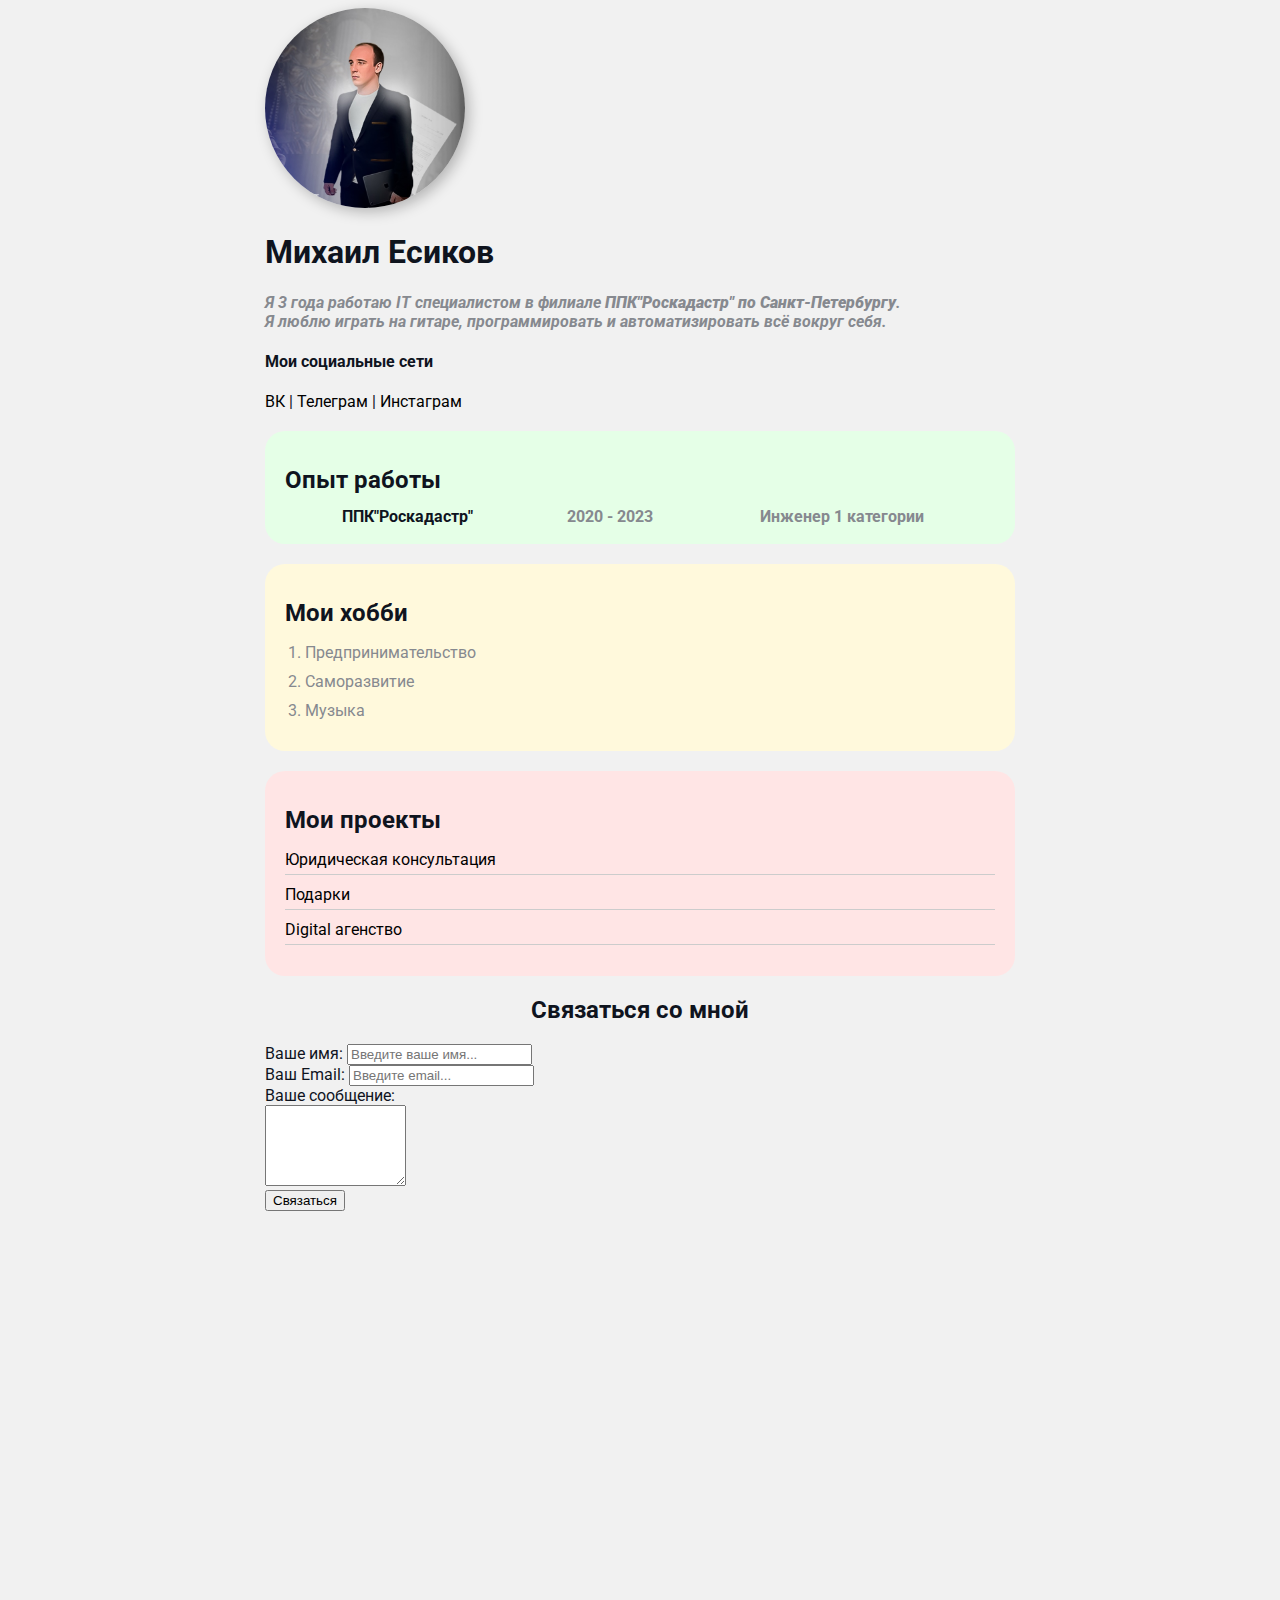
<file: index.html>
<!DOCTYPE html>
<html lang="ru">
<head>
    <meta charset="UTF-8">
    <meta name="viewport" content="width=device-width, initial-scale=1.0">
    <link rel="stylesheet" href="css/index.css">
    <title>Михаил резюме</title>
</head>
<body>

    <div class="container">
        <div class="info">
            <img class="avatar" src="img/MyPhoto.jpg" alt="Моё фото">
            <h1>Михаил Есиков</h1>
            <p>Я 3 года работаю IT специалистом в филиале <strong>ППК"Роскадастр" по Санкт-Петербургу</strong>.</p>
            <p>Я люблю играть на гитаре, программировать и автоматизировать всё вокруг себя.</p>
        
            <h4>Мои социальные сети</h4>
            <a target="_blank" href="https://vk.com/dedwolf">ВК</a>
            |
            <a target="_blank" href="https://t.me/DedmasterDeveloper">Телеграм</a>
            |
            <a href="#">Инстаграм</a>
        </div>

        <div class="card bg-green">
            <h2>Опыт работы</h2>
            <table class="table">
                <!-- <thead>
                    <th>Название</th>
                    <th>Год</th>
                    <th>Должность</th>
                </thead> -->
                <tbody>
                    <tr>
                        <th>ППК"Роскадастр"</th>
                        <th>2020 - 2023</th>
                        <th>Инженер 1 категории</th>
                    </tr>
                </tbody>
            </table>
        </div>
        
        <div class="card bg-yellow">
            <h2>Мои хобби</h2>
            <ol class="list">
                <li>Предпринимательство</li>
                <li>Саморазвитие</li>
                <li>Музыка</li>
            </ol>
        </div>
        
        <div class="card bg-red">
            <h2>Мои проекты</h2>
            <ul class="link-list">
                <li><a href="#">Юридическая консультация</a></li>
                <li><a href="#">Подарки</a></li>
                <li><a href="#">Digital агенство</a></li>
            </ul>
        </div>
        

        <div class="contact">
            <h2>Связаться со мной</h2>
            <form action="/">
                <label for="name">Ваше имя:</label>
                <input type="text" id="name" placeholder="Введите ваше имя...">
                <br>
                <label for="email">Ваш Email:</label>
                <input type="email" id="email" placeholder="Введите email...">
                <br>
                <label for="text">Ваше сообщение:</label>
                <br>
                <textarea id="text" cols="15" rows="5"></textarea>
                <br>
                <input type="submit" value="Связаться">
            </form>
        </div>

        <div style="margin-bottom: 500px;"></div>

</div>
</body>
</html>
</file>
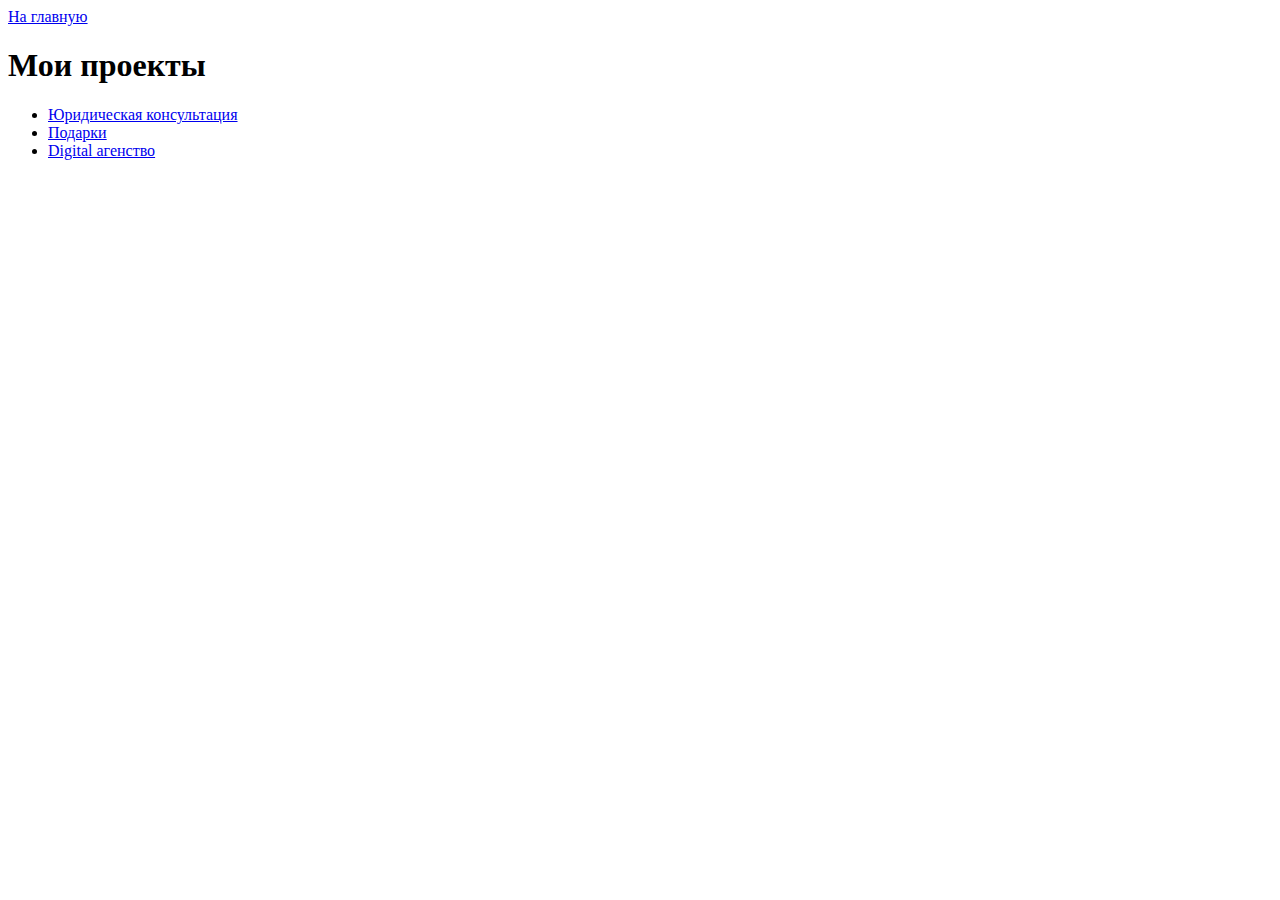
<file: order.html>
<!DOCTYPE html>
<html lang="en">
<head>
    <meta charset="UTF-8">
    <meta name="viewport" content="width=device-width, initial-scale=1.0">
    <title>Мои проекты</title>
</head>
<body>
    <a href="index.html">На главную</a>
    <h1>Мои проекты</h1>
    <ul>
        <li><a href="#">Юридическая консультация</a></li>
        <li><a href="#">Подарки</a></li>
        <li><a href="#">Digital агенство</a></li>
    </ul>
</body>
</html>
</file>
<file: css/index.css>
@import url('https://fonts.googleapis.com/css2?family=Roboto&display=swap');

/* *{
    padding: 0;
    margin: 0;
} */

body {
    background-color: #f1f1f1;
    color: #0f141e;

    /* font-size: 16px;
    font-weight: normal;
    font-family: 'Roboto', sans-serif; */

    font: normal 16px 'Roboto', sans-serif;
}

a{
    color: black;
    text-decoration: none;
}

a:hover{
    text-decoration: underline;
}

a:active{
    color: blue;
}

a:visited{
    color: grey;
}

.avatar {
    width: 200px;
    height: 200px;
    border-radius: 50%;
    box-shadow: 4px 4px 14px rgba(0, 0, 0, 0.25);
}

.info {
    margin-bottom: 20px
}

.info p{
    color: #86898f;
    margin: 0;
    font-style: italic;
    font-weight: bold;
    text-decoration: none;
    /* text-transform: uppercase; */
    /* letter-spacing: 5px; */
    /* word-spacing: 5px; */
}

/* BoxModel */
.container {
    max-width: 750px;
    margin: auto;
}

/* .social{
    background: green;
    padding: 15px 20px 25px 30px;
    border: 5px solid red;
    border-bottom-style: dotted;
    border-top-width: 15px;
    border-right-color: blue;
    margin: 5px;
} */

/* .box-model > div{
    float: left;
    background: black;
    height: 200px;
    width: 25%;

    border: 4px solid red;
    box-sizing: border-box;

} */

.bg-yellow {
    background: #fff9dc;
}

.bg-green {
    background: #e5ffe7;
}

.bg-red {
    background: #ffe5e5;
}


.card{
    padding: 15px 20px;
    margin-bottom: 20px;
    border-radius: 20px;
}

.card > h2{
    margin-bottom: 10px;
}

.list{
    padding: 0 20px;
}

.list > li
{
    color: #86898f;
    margin-bottom: 10px;
}

.table{
    width: 100%;
}

.table td{
    padding-bottom: 10px;
}

.table th:nth-child(2), .table th:nth-child(3)
{
    color: #86898f
}

.link-list{
    list-style: none;
    padding: 0;
}

.link-list li{
    margin-bottom: 10px;
    padding-bottom: 5px;
    border-bottom: 1px solid #ccc;
}

.contact h2{
    text-align: center;
}
</file>
